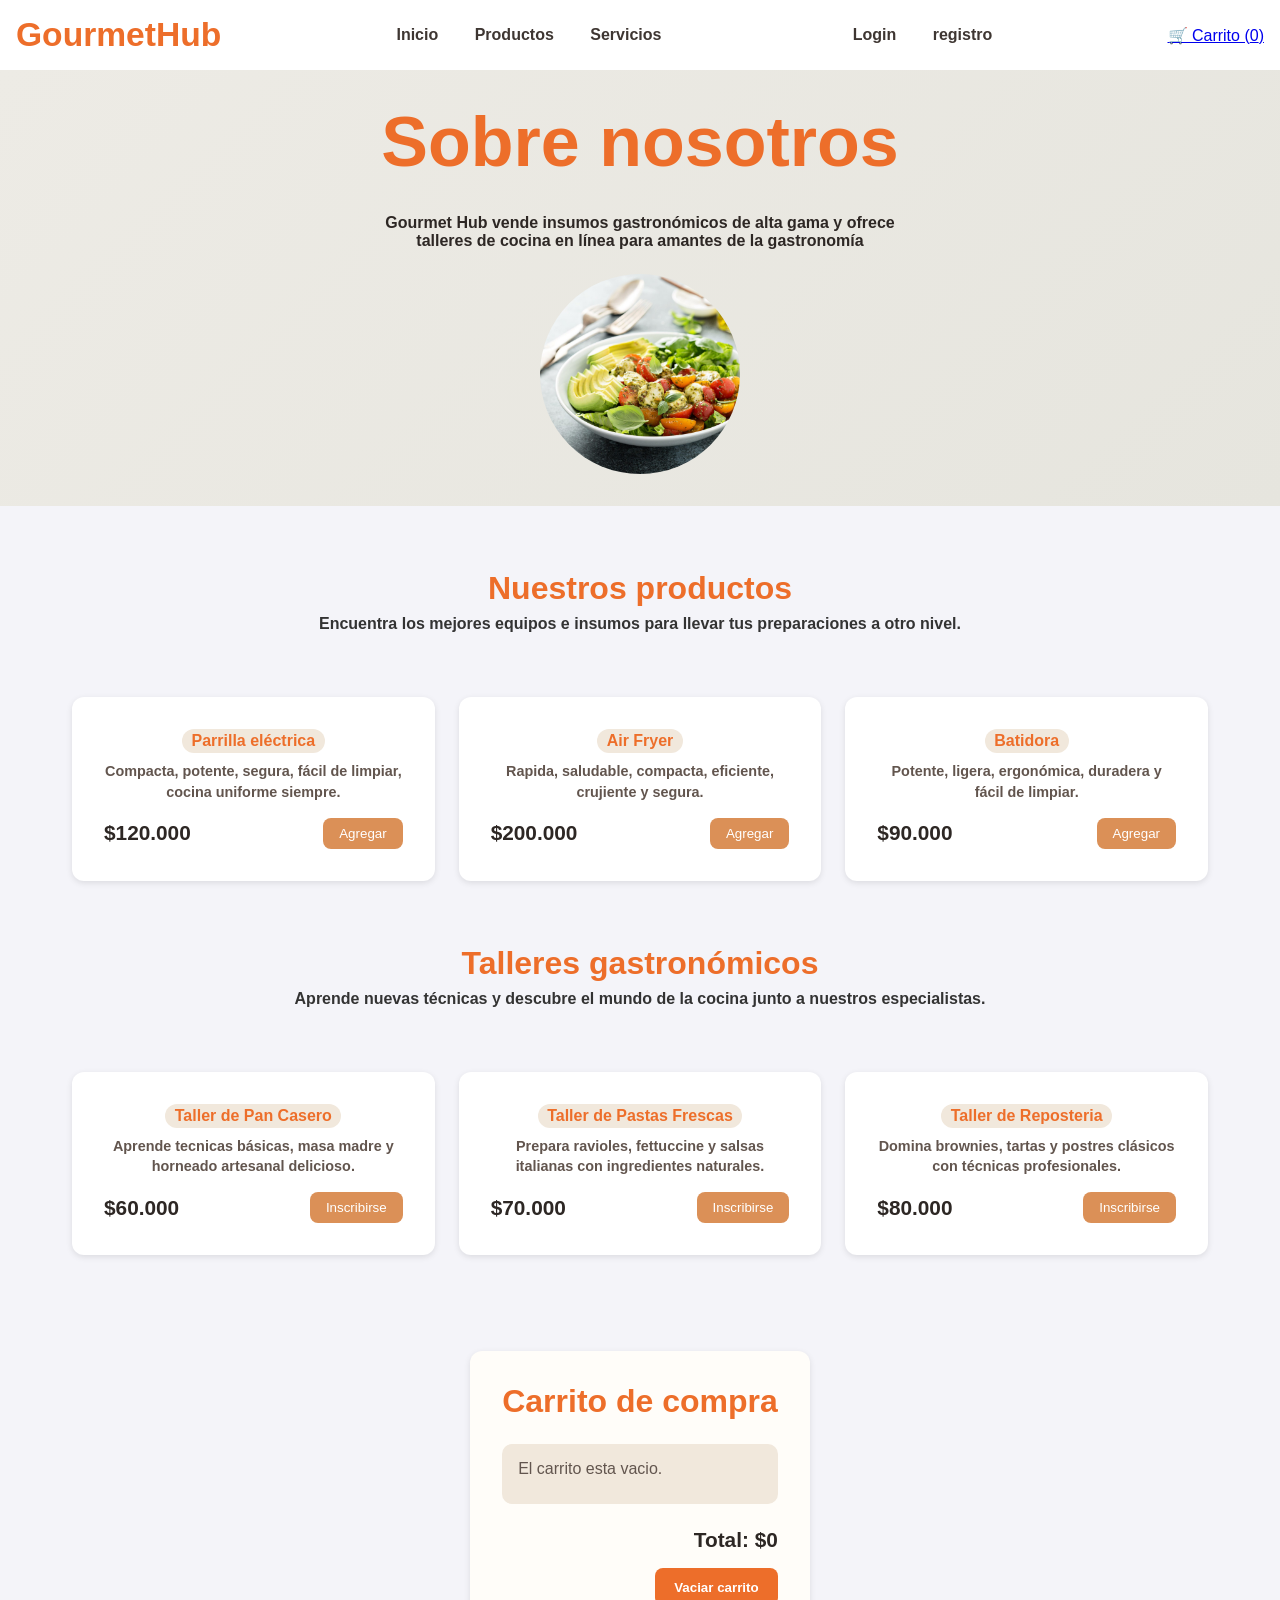
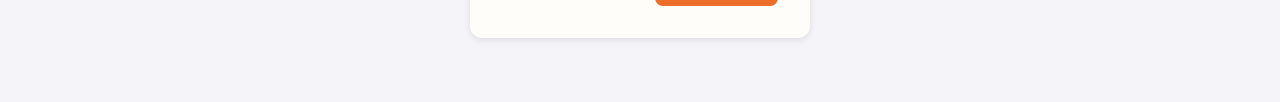
<file: index.html>
<!DOCTYPE html>
<html lang="es">

<head>
  <meta charset="utf-8">
  <title>EA 2 – Gourmet</title>
  <meta name="viewport" content="width=device-width, initial-scale=1.0">
  <link rel="stylesheet" href="css/stylesheet.css">

</head>


<body>

  <header class="index">
    <div class="logo">
      <h2>GourmetHub</h2>
    </div>
    <nav class="menu">
      <a href="#inicio">Inicio</a>
      <a href="#productos">Productos</a>
      <a href="#servicios">Servicios</a>
    </nav>
    <nav class="login">
      <a href="login.html">Login</a>
      <a href="registro.html">registro</a>
    </nav>

    <div class="carrito">
      <a href="#carrito">
        🛒 Carrito (<span id="cantidadCarrito">0</span>)
      </a>
    </div>

  </header>


  <section id="inicio" class="nosotros" alt="historia tienda">
    <h1 class="sobrenosotros">Sobre nosotros</h1>
    <p>Gourmet Hub vende insumos gastronómicos de alta gama y ofrece</p>
    <p>talleres de cocina en línea para amantes de la gastronomía</p>
    <img src="assets/recetas-de-comidas-faciles-y-saludables.jpg"
      alt="imagen comida" class="imagen1">
  </section>


  <section id="productos" class="titulo-producto">
    <h2>Nuestros productos</h2>
    <p>Encuentra los mejores equipos e insumos para llevar tus preparaciones a otro nivel.</p>
  </section>

  <div class="productos-disponibles">

    <div class="productos">
      <div class="producto-cuerpo">
        <h2 class="producto-categoria">Parrilla eléctrica</h2>
        <h3 class="producto-descripcion">
          Compacta, potente, segura, fácil de limpiar, cocina uniforme siempre.
        </h3>
        <div class="producto-footer">
          <span class="producto-precio">$120.000</span>
          <button class="producto-button" data-producto="Parrilla eléctrica" data-precio="120000">
            Agregar
          </button>
        </div>
      </div>
    </div>


    <div class="productos">
      <div class="producto-cuerpo">
        <h2 class="producto-categoria">Air Fryer</h2>
        <h3 class="producto-descripcion">
          Rapida, saludable, compacta, eficiente, crujiente y segura.
        </h3>
        <div class="producto-footer">
          <span class="producto-precio">$200.000</span>
          <button class="producto-button" data-producto="Air Fryer" data-precio="200000">
            Agregar
          </button>
        </div>
      </div>
    </div>


    <div class="productos">
      <div class="producto-cuerpo">
        <h2 class="producto-categoria">Batidora</h2>
        <h3 class="producto-descripcion">
          Potente, ligera, ergonómica, duradera y fácil de limpiar.
        </h3>
        <div class="producto-footer">
          <span class="producto-precio">$90.000</span>
          <button class="producto-button" data-producto="Batidora" data-precio="90000">
            Agregar
          </button>
        </div>
      </div>
    </div>

  </div>



  <section id="servicios" class="talleres-titulo">
    <h2>Talleres gastronómicos</h2>
    <p>Aprende nuevas técnicas y descubre el mundo de la cocina junto a nuestros especialistas.</p>
  </section>


  <div class="talleres-disponibles">

    <div class="talleres">
      <div class="taller-cuerpo">
        <h2 class="taller-categoria">Taller de Pan Casero</h2>
        <h3 class="taller-descripcion">
          Aprende tecnicas básicas, masa madre y horneado artesanal delicioso.
        </h3>
        <div class="taller-footer">
          <span class="taller-precio">$60.000 </span>
          <button class="taller-button">Inscribirse</button>
        </div>
      </div>
    </div>


    <div class="talleres">
      <div class="taller-cuerpo">
        <h2 class="taller-categoria">Taller de Pastas Frescas</h2>
        <h3 class="taller-descripcion">
          Prepara ravioles, fettuccine y salsas italianas con ingredientes naturales.
        </h3>
        <div class="taller-footer">
          <span class="taller-precio">$70.000</span>
          <button class="taller-button">Inscribirse</button>
        </div>
      </div>
    </div>


    <div class="talleres">
      <div class="taller-cuerpo">
        <h2 class="taller-categoria">Taller de Reposteria</h2>
        <h3 class="taller-descripcion">
          Domina brownies, tartas y postres clásicos con técnicas profesionales.
        </h3>
        <div class="taller-footer">
          <span class="taller-precio">$80.000</span>
          <button class="taller-button">Inscribirse</button>
        </div>
      </div>
    </div>

  </div>

  <section id="carrito" class="carrito-seccion">

    <h2>Carrito de compra</h2>

    <div id="listaCarrito">
      <p>El carrito está vacio</p>
    </div>

    <h3>
      Total: $<span id="totalCarrito">0</span>
    </h3>

    <button id="vaciarCarrito">
      Vaciar carrito
    </button>

  </section>
  <script src="js/script.js"></script>
</body>

</html>
</file>
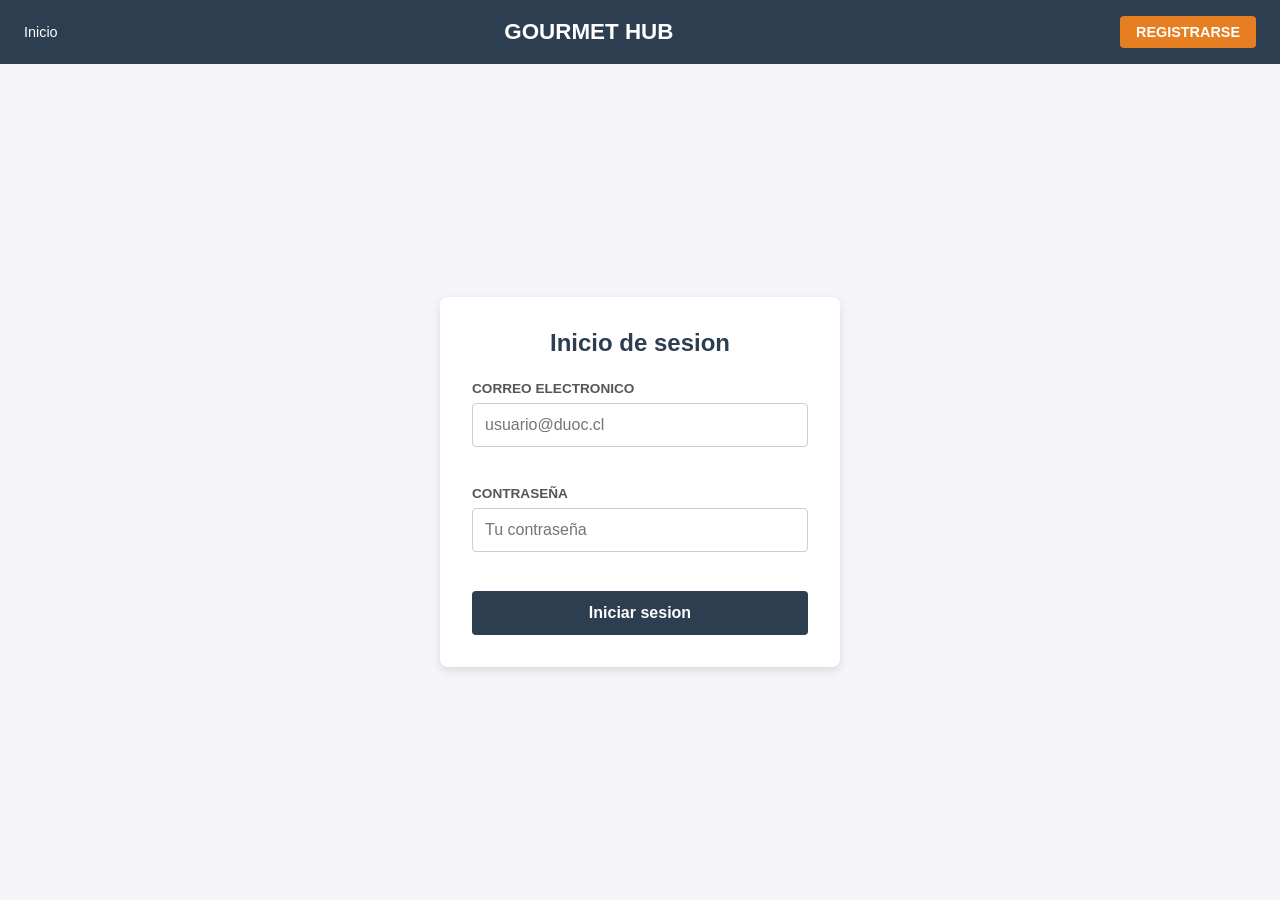
<file: login.html>
<!DOCTYPE html>
<html lang="es">
<head>
    <meta charset="utf-8">
    <title>EA 2 - login</title>
    <meta name="viewport" content="width=device-width, initial-scale=1.0">
    <link rel="stylesheet" href="css/stylesheet.css">
</head>
<body>

    <header class="navbar">
        <a href="index.html" class="nav-link">Inicio</a>
        <h1 class="logo">GOURMET HUB</h1>
        <a href="registro.html" class="btn-header">REGISTRARSE</a>
    </header>

    <main class="container">
        <section class="card-form">
            <h2>Inicio de sesion</h2>
            
            <form id="form-login" novalidate>
                <div class="form-group">
                    <label for="login-email">CORREO ELECTRONICO</label>
                    <input type="email" id="login-email" name="login-email" maxlength="60" placeholder="usuario@duoc.cl">
                    <span class="error-msg" id="error-login-email"></span>
                </div>

                <div class="form-group">
                    <label for="login-password">CONTRASEÑA</label>
                    <input type="password" id="login-password" name="login-password" placeholder="Tu contraseña">
                    <span class="error-msg" id="error-login-password"></span>
                </div>

                <button type="submit" class="btn-submit">Iniciar sesion</button>
            </form>
        </section>
    </main>

    <script src="js/script.js"></script>
</body>
</html>
</file>
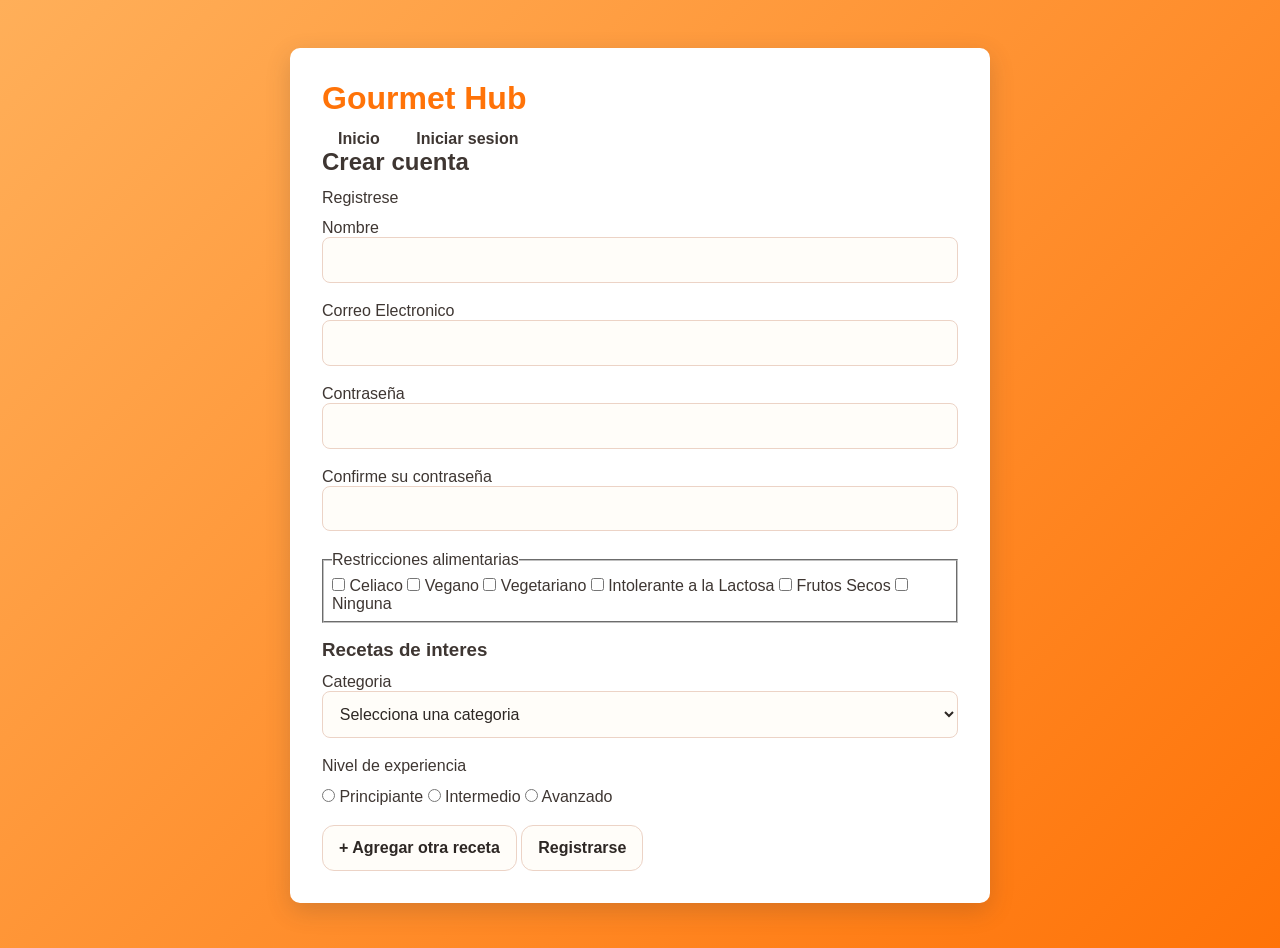
<file: registro.html>
<!DOCTYPE html>
<html lang="es">

<head>
  <meta charset="utf-8">
  <title>Gourmet hub - Registro</title>
  <meta name="viewport" content="width=device-width, initial-scale=1.0">
  <link rel="stylesheet" href="css/stylesheet.css">
</head>

<body class=" registro">



  <div class="contenedor-registro">

    <header class="headeregistro">
      <h1 class="logoregistro">Gourmet Hub</h1>

      <nav>
        <a href="index.html">Inicio</a>
        <a href="login.html">Iniciar sesion</a>
      </nav>
    </header>

    <main>

      <section class="registro">

        <h2>Crear cuenta</h2>
        <p>Registrese</p>

        <form id="formRegistro">

          <div class="campo">
            <label for="nombre">Nombre</label>
            <input type="text" id="nombre" name="nombre" required>
            <small id="errorNombre"></small>
          </div>

          <div class="campo">
            <label for="correo">Correo Electronico</label>
            <input type="email" id="correo" name="correo" required>
            <small id="errorCorreo"></small>
          </div>

          <div class="campo">
            <label for="password">Contraseña</label>
            <input type="password" id="password" name="password" required>
            <small id="errorPassword"></small>
          </div>

          <div class="campo">
            <label for="confirmPassword">Confirme su contraseña</label>
            <input type="password" id="confirmPassword" name="confirmPassword" required>
            <small id="errorConfirmPassword"></small>
          </div>

          <fieldset>

            <legend>Restricciones alimentarias</legend>

            <label>
              <input type="checkbox" name="restricciones" value="celiaco">
              Celiaco
            </label>

            <label>
              <input type="checkbox" name="restricciones" value="vegano">
              Vegano
            </label>

            <label>
              <input type="checkbox" name="restricciones" value="vegetariano">
              Vegetariano
            </label>

            <label>
              <input type="checkbox" name="restricciones" value="lactosa">
              Intolerante a la Lactosa
            </label>

            <label>
              <input type="checkbox" name="restricciones" value="frutos-secos">
              Frutos Secos
            </label>

            <label>
              <input type="checkbox" name="restricciones" value="ninguna">
              Ninguna
            </label>

            <small id="errorRestricciones"></small>

          </fieldset>

          <section id="recetasContainer">

            <h3>Recetas de interes</h3>

            <div class="receta">

              <label for="categoria1">Categoria</label>

              <select id="categoria1" name="categoria">

                <option value="">
                  Selecciona una categoria
                </option>

                <option value="pasteleria">
                  Pasteleria
                </option>

                <option value="italiana">
                  Cocina Italiana
                </option>

                <option value="reposteria">
                  Reposteria
                </option>

                <option value="oriental">
                  Cocina Oriental
                </option>

                <option value="barismo">
                  Barismo
                </option>

              </select>

              <p>Nivel de experiencia</p>

              <label>
                <input type="radio" name="nivel1" value="principiante">
                Principiante
              </label>

              <label>
                <input type="radio" name="nivel1" value="intermedio">
                Intermedio
              </label>

              <label>
                <input type="radio" name="nivel1" value="avanzado">
                Avanzado
              </label>
              <small class="error-receta"></small>

            </div>

          </section>

          <div class="botones-receta">
            <button type="button" id="agregarReceta">
              + Agregar otra receta
            </button>

            <button type="submit">
              Registrarse
            </button>
          </div>



        </form>

      </section>

    </main>

    <script src="js/script.js"></script>

  </div>

  </body>

</html>
</file>
<file: css/stylesheet.css>
* {
    margin: 0;
    padding: 0;
    box-sizing: border-box;
}

body {
    background-color: #f4f4f9;
    color: #333;
    font-family: Arial, sans-serif;
    display: flex;
    flex-direction: column;
    min-height: 100vh;
}

.navbar {
    background-color: #2c3e50;
    color: #fff;
    display: flex;
    justify-content: space-between;
    align-items: center;
    padding: 1rem 1.5rem;
}

.logo {
    font-size: 1.4rem;
    font-weight: bold;
}

.nav-link,
.btn-header {
    color: #fff;
    text-decoration: none;
    font-size: 0.9rem;
}

.btn-header {
    background-color: #e67e22;
    padding: 0.5rem 1rem;
    border-radius: 4px;
    font-weight: bold;
}

.container {
    display: flex;
    justify-content: center;
    align-items: center;
    flex: 1;
    padding: 1.5rem;
}

.card-form {
    background-color: #fff;
    padding: 2rem;
    border-radius: 8px;
    box-shadow: 0 4px 10px rgba(0, 0, 0, 0.1);
    width: 100%;
    max-width: 400px;
}

.card-form h2 {
    margin-bottom: 1.5rem;
    text-align: center;
    color: #2c3e50;
}

.form-group {
    margin-bottom: 1.2rem;
    display: flex;
    flex-direction: column;
}

.form-group label {
    font-size: 0.85rem;
    font-weight: bold;
    margin-bottom: 0.4rem;
    color: #555;
}

.form-group input {
    padding: 0.75rem;
    border: 1px solid #ccc;
    border-radius: 4px;
    font-size: 1rem;
    outline: none;
}

.form-group input:focus {
    border-color: #e67e22;
}

.error-msg {
    color: #e74c3c;
    font-size: 0.8rem;
    margin-top: 0.3rem;
    min-height: 1.2em;
}

.btn-submit {
    width: 100%;
    padding: 0.8rem;
    background-color: #2c3e50;
    color: #fff;
    border: none;
    border-radius: 4px;
    font-size: 1rem;
    font-weight: bold;
    cursor: pointer;
    transition: background-color 0.2s ease;
}

.btn-submit:hover {
    background-color: #1a252f;
}

@media (max-width: 480px) {
    .navbar {
        flex-direction: column;
        gap: 0.5rem;
        text-align: center;
    }

    .card-form {
        padding: 1.5rem;
    }
}

header.index {
    background-color: #ffffff;
    color: rgb(62, 54, 50);
    display: flex;
    justify-content: space-between;
    align-items: center;
    padding: 1rem;
    box-shadow: 0 2px 5px rgba(0, 0, 0, 0.2);
}

header.index .logo {
    color: #ed6e2a;
    font-weight: bold;
}

.menu a,
.login a {
    color: rgb(62, 54, 50);
    font-weight: bold;
    padding: 0.5rem 1rem;
    transition: color 0.3s;
    text-decoration: none;

}

.nosotros {
    background: linear-gradient(135deg, #edebe5, #e6e5de);
    color: rgb(45, 39, 36);
    text-align: center;
    padding: 2rem;
    margin-bottom: 2rem;
    display: flex;
    flex-direction: column;
    align-items: center;
    font-weight: bold;
}

.sobrenosotros {
    color: #ed6e2a;
    font-weight: bold;
    font-size: 70px;
    text-align: center;
    margin-bottom: 2rem;
}

.imagen1 {
    width: 200px;
    height: 200px;
    border-radius: 50%;
    object-fit: cover;
    margin-top: 1.5rem;
}

.productos-disponibles,
.talleres-disponibles {
    display: grid;
    grid-template-columns: repeat(auto-fit, minmax(250px, 1fr));
    gap: 1.5rem;
    max-width: 1200px;
    margin: 0 auto;
    padding: 2rem;
}


.productos,
.talleres {
    background: white;
    border-radius: 12px;
    box-shadow: 0 2px 6px rgba(0, 0, 0, 0.1);
    padding: 1rem;
    text-align: center;
    transition: transform 0.3s ease, box-shadow 0.3s ease;
}


.productos:hover,
.talleres:hover {
    transform: translateY(-5px);
    box-shadow: 0 6px 12px rgba(0, 0, 0, 0.2);
}


.producto-cuerpo,
.taller-cuerpo {
    padding: 1rem;
}


.producto-categoria,
.taller-categoria {
    background-color: #f1e8dc;
    color: #ed6e2a;
    border-radius: 20px;
    font-size: 1rem;
    font-weight: bold;
    display: inline-block;
    padding: 0.2rem 0.6rem;
    margin-bottom: 0.5rem;
}


.producto-descripcion,
.taller-descripcion {
    color: #62554e;
    font-size: 0.9rem;
    line-height: 1.4;
}


.producto-footer,
.taller-footer {
    display: flex;
    justify-content: space-between;
    align-items: center;
    margin-top: 1rem;
}


.producto-precio,
.taller-precio {
    font-size: 1.3rem;
    font-weight: bold;
    color: rgb(45, 39, 36);
}


.producto-button,
.taller-button {
    background-color: #db9057;
    color: white;
    border: none;
    border-radius: 8px;
    padding: 0.5rem 1rem;
    cursor: pointer;
    transition: background-color 0.3s ease;
}


.producto-button:hover,
.taller-button:hover {
    background-color: #824e32;
}

.titulo-producto,
.talleres-titulo {
    text-align: center;
    margin: 2rem 0;
}

.titulo-producto h2,
.talleres-titulo h2 {
    font-size: 2rem;
    color: #ed6e2a;
    margin-bottom: 0.5rem;
}

.titulo-producto p,
.talleres-titulo p {
    font-size: 1rem;
    color: #333;
    font-weight: bold;
}

html {
    scroll-behavior: smooth;
}

body.registro {
    margin: 0;
    display: block;
    font-family: Arial, sans-serif;
    background: linear-gradient(135deg, #ffaf59, #ff7308);
    color: #3e3632;
    min-height: 100vh;
}

.contenedor-registro {
    width: 90%;
    max-width: 700px;
    margin: 3rem auto;
    background-color: white;
    padding: 2rem;
    border-radius: 10px;
    box-shadow: 0 8px 25px rgba(62, 54, 50, 0.2);
}

.headeregistro a {
    color: rgb(62, 54, 50);
    font-weight: bold;
    padding: 0.5rem 1rem;
    transition: color 0.3s;
    text-decoration: none;

}

.logoregistro {
    color: #ff7308;
    font-weight: bold;
    border-radius: 3px;
    font-size: 2rem;
}

.contenedor-registro input[type="text"],
.contenedor-registro input[type="email"],
.contenedor-registro input[type="password"],
.contenedor-registro select {
    width: 100%;
    padding: 0.8rem;
    margin-bottom: 1.2rem;
    border: 1px solid #ecd3c6;
    border-radius: 8px;
    background-color: #fffdf9;
    font-size: 1rem;
    box-sizing: border-box;
    transition: 0.3s;
    color: rgb(45, 39, 36);

}

.botones-receta button {
    background-color: #fffdf9;
    margin-top: 1.2rem;
    color: rgb(45, 39, 36);
    border: 1px solid #ecd3c6;
    border-radius: 12px;
    padding: 0.8rem 1rem;
    font-size: 1rem;
    font-weight: bold;
    cursor: pointer;
    transition: background-color 0.3s ease, transform 0.2s ease;
}

.botones-receta button:hover {
    background-color: #fac5ab;
    transform: scale(1.00);
}
body.registro h1,
body.registro h2,
body.registro h3,
body.registro p {
    margin-bottom: 0.8rem;
}

body.registro fieldset {
    margin-bottom: 1rem;
    padding: 0.5rem;
}


.carrito-seccion {
    max-width: 900px;
    margin: 4rem auto;
    padding: 2rem;
    background-color: #fffdf9;
    border-radius: 12px;
    box-shadow: 0 2px 6px rgba(0, 0, 0, 0.1);
}

.carrito-seccion h2 {
    text-align: center;
    color: #ed6e2a;
    font-size: 2rem;
    margin-bottom: 1.5rem;
}

#listaCarrito {
    background-color: #f1e8dc;
    border-radius: 10px;
    padding: 1rem;
    min-height: 60px;
}

#listaCarrito p {
    color: #62554e;
    font-size: 1rem;
    margin-bottom: 0.5rem;
}

#listaCarrito button {
    background-color: #db9057;
    color: white;
    border: none;
    border-radius: 8px;
    padding: 0.4rem 0.8rem;
    margin-left: 1rem;
    cursor: pointer;
}

#listaCarrito button:hover {
    background-color: #824e32;
}

.carrito-seccion h3 {
    text-align: right;
    color: rgb(45, 39, 36);
    margin-top: 1.5rem;
    font-size: 1.3rem;
}

#vaciarCarrito {
    display: block;
    margin: 1rem 0 0 auto;
    background-color: #ed6e2a;
    color: white;
    border: none;
    border-radius: 8px;
    padding: 0.7rem 1.2rem;
    font-weight: bold;
    cursor: pointer;
    transition: background-color 0.3s ease;
}

#vaciarCarrito:hover {
    background-color: #824e32;
}

@media (max-width: 600px) {
    .carrito-seccion {
        width: 90%;
        padding: 1.5rem;
    }

    .carrito-seccion h2 {
        font-size: 1.6rem;
    }

    #listaCarrito button {
        margin-left: 0.5rem;
    }
}
</file>
